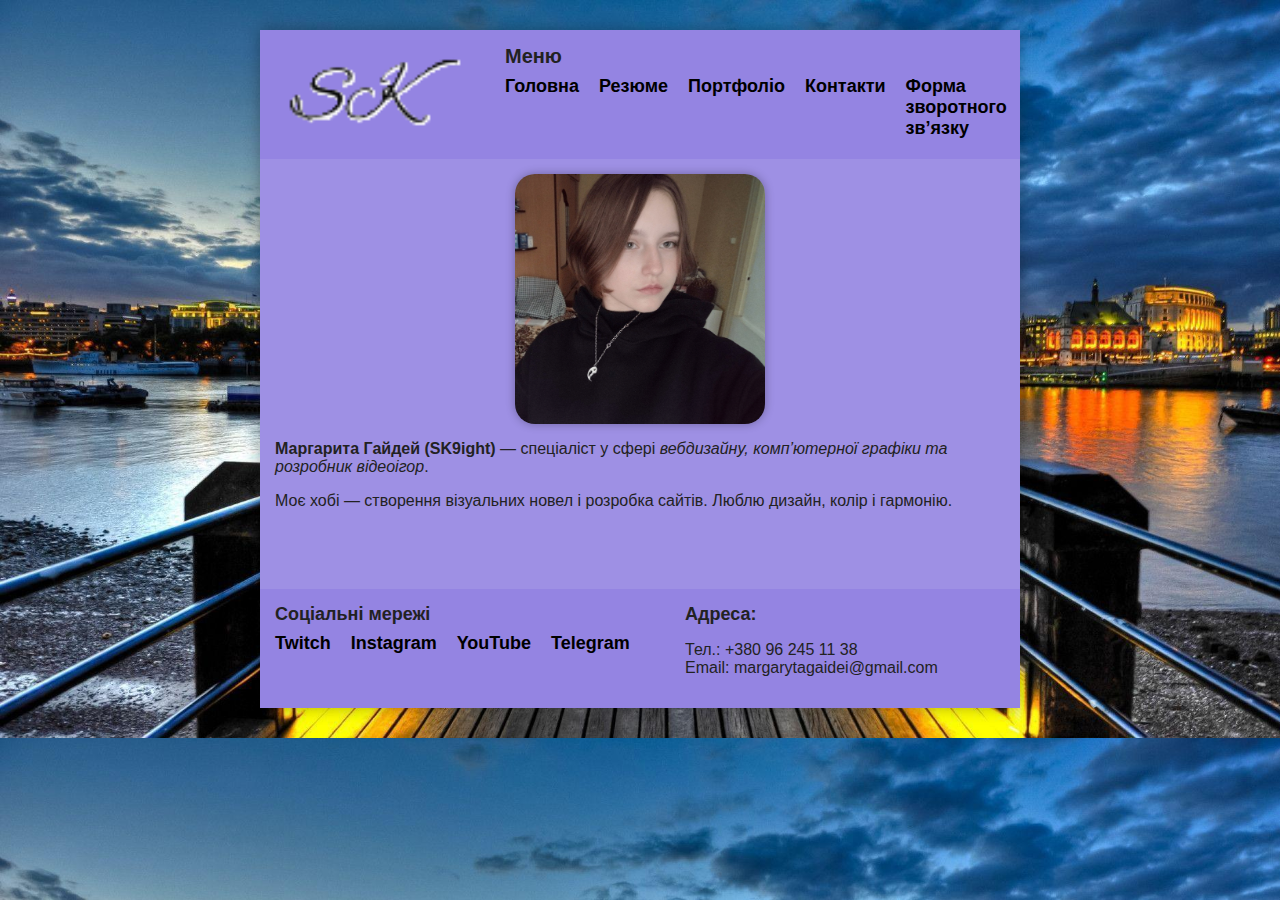
<file: index.html>
<!DOCTYPE html>
<html lang="uk">
<head>
    <meta charset="UTF-8">
    <title>Персональна сторінка фахівця з комп'ютерної інженерії</title>
    <link rel="stylesheet" href="style.css">
</head>
<body>
    <table>
        <tr>
            <td width="250px" align="center">
                <img src="logo.png" alt="Логотип" width="200">
            </td>
            <td>
                <div class="menu-container">
                    <div class="menu-title" align="left">Меню</div>
                    <ul>
                        <li><a href="index.html" target="_self">Головна</a></li>
                        <li><a href="rezume.html" target="_self">Резюме</a></li>
                        <li><a href="portfolio.html" target="_self">Портфоліо</a></li>
                        <li><a href="contact.html" target="_self">Контакти</a></li>
                        <li><a href="form-contact.html" target="_blank">Форма зворотного зв’язку</a></li>
                    </ul>
                </div>
            </td>
        </tr>

        <tr>
            <td colspan=2 height=400px> 
                    <div class="slider">
                        <img src="photo.jpg" alt="Фото фахівця" width="250px" height="250 px" title="Фото фахівця">
                    </div>
                <p><b>Маргарита Гайдей (SK9ight)</b> — спеціаліст у сфері 
                    <i>вебдизайну, комп’ютерної графіки та розробник відеоігор</i>.
                </p>
                <p>Моє хобі — створення візуальних новел і розробка сайтів. Люблю дизайн, колір і гармонію.</p>
            </td>
        </tr>

<tr height="100px" bgcolor="#7E7ED5">
    <td>
        <div class="social-container">
            <div class="social-title">Соціальні мережі</div>
            <ul class="social-list">
                <li><a href="https://www.twitch.tv/sk9ight" target="_blank">Twitch</a></li>
                <li><a href="https://www.instagram.com/sk._.night?igsh=OHNpcm14OGthamxi" target="_blank">Instagram</a></li>
                <li><a href="https://www.youtube.com/@sk9ight" target="_blank">YouTube</a></li>
                <li><a href="https://t.me/pcskarty" target="_blank">Telegram</a></li>
            </ul>
        </div>
    </td>
    <td>
        <div class="address-container">
            <div class="address-title">Адреса:</div>
            <p>Тел.: +380 96 245 11 38<br>
            Email: margarytagaidei@gmail.com</p>
        </div>
    </td>
</tr>

    </table>
</body>
</html>
</file>
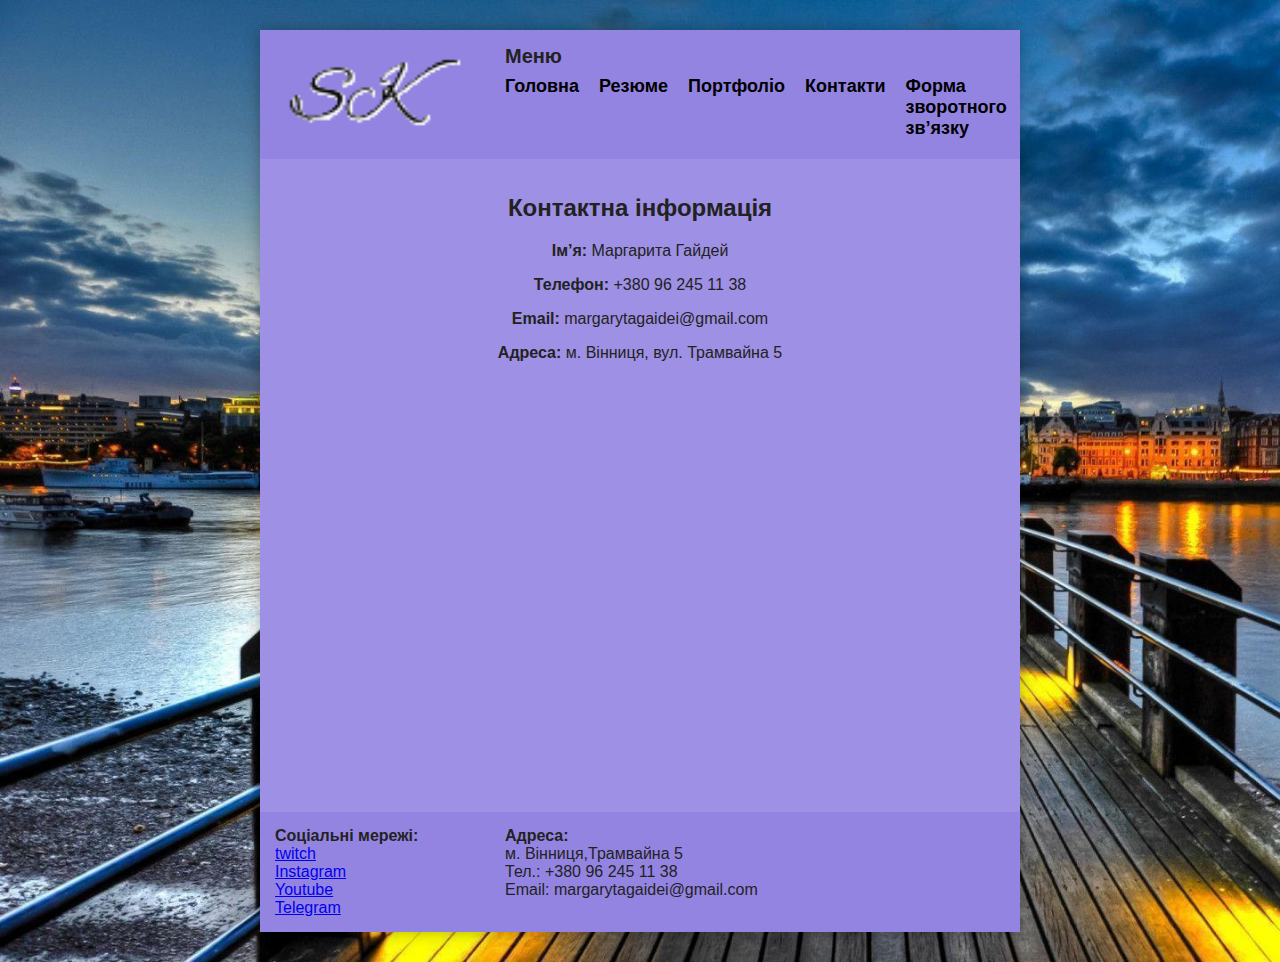
<file: contact.html>
<!DOCTYPE html>
<html lang="uk">
<head>
    <meta charset="UTF-8">
    <title>Контактна інформація</title>
    <link rel="stylesheet" href="style.css">
    <style>
        iframe {
            border-radius: 15px;
            margin-top: 15px;
        }
    </style>
</head>
<body>
    <table>
        <tr bgcolor="#9484E2" height="50px">
            <td width="250px" align="center">
                <img src="logo.png" alt="Логотип" width="200">
            </td>
            <td>
                <div class="menu-container">
                    <div class="menu-title" align="left">Меню</div>
                    <ul>
                        <li><a href="index.html" target="_self">Головна</a></li>
                        <li><a href="rezume.html" target="_self">Резюме</a></li>
                        <li><a href="portfolio.html" target="_self">Портфоліо</a></li>
                        <li><a href="contact.html" target="_self">Контакти</a></li>
                        <li><a href="form-contact.html" target="_blank">Форма зворотного зв’язку</a></li>
                    </ul>
                </div>
            </td>
        </tr>

        <tr>
            <td colspan="2" align="center" height="600px">
                <h2>Контактна інформація</h2>
                <p><b>Ім’я:</b> Маргарита Гайдей</p>
                <p><b>Телефон:</b> +380 96 245 11 38</p>
                <p><b>Email:</b> margarytagaidei@gmail.com</p>
                <p><b>Адреса:</b> м. Вінниця, вул. Трамвайна 5</p>

                <iframe 
                    src="https://www.google.com/maps/embed?pb=!1m18!1m12!1m3!1d2565.311418573268!2d28.4375361!3d49.2309356!2m3!1f0!2f0!3f0!3m2!1i1024!2i768!4f13.1!3m3!1m2!1s0x472d5c89b2ce6ce9%3A0x29eaee2529030ad0!2sAvalon%205!5e0!3m2!1suk!2sua!4v1700000000000!5m2!1suk!2sua" 
                    width="80%" height="400" style="border:0;" allowfullscreen="" loading="lazy">
                </iframe>
            </td>
        </tr>

        <tr height="100px" bgcolor="#7E7ED5">
            <td>
                <b>Соціальні мережі:</b><br>
                <a href="https://www.twitch.tv/sk9ight" target="_blank">twitch</a><br>
                <a href="https://www.instagram.com/sk._.night?igsh=OHNpcm14OGthamxi" target="_blank">Instagram</a><br>
                <a href="https://www.youtube.com/@sk9ight" target="_blank">Youtube</a><br>
                <a href="https://t.me/pcskarty" target="_blank">Telegram</a>
            </td>
            <td align="left">
                <b>Адреса:</b><br>
                м. Вінниця,Трамвайна 5 <br>
                Тел.: +380 96 245 11 38<br>
                Email: margarytagaidei@gmail.com
            </td>
        </tr>
    </table>
</body>
</html>
</file>
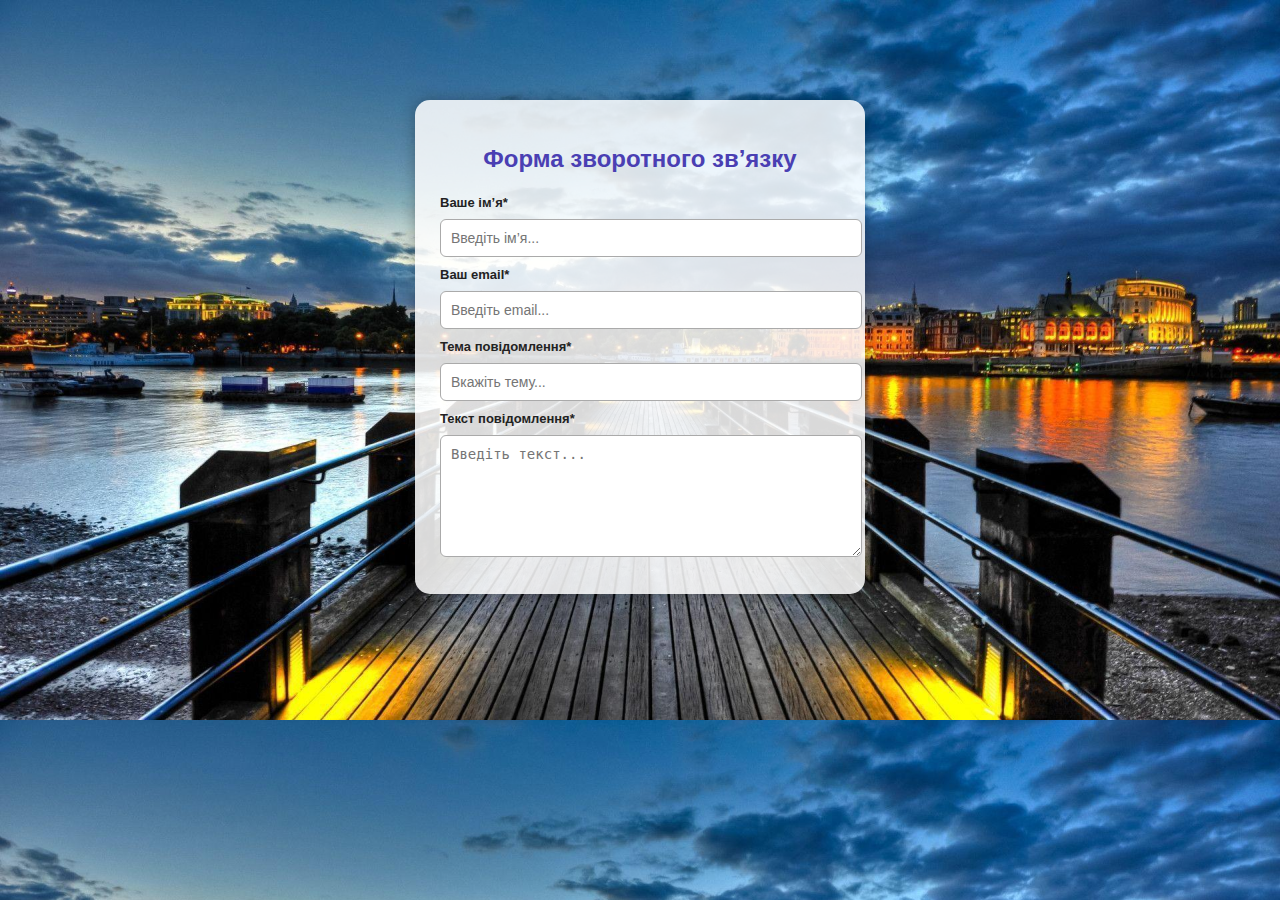
<file: form-contact.html>
<!DOCTYPE html>
<html lang="uk">
<head>
    <meta charset="UTF-8">
    <title>Форма зворотного зв’язку</title>
    <link rel="stylesheet" href="style.css">
    <style>
        body {
            background-image: url("background.jpg");
            background-size: cover;
            font-family: Arial, sans-serif;
            color: #222;
        }

        .form-container {
            width: 400px;
            margin: 100px auto;
            background-color: rgba(255, 255, 255, 0.85);
            padding: 25px;
            border-radius: 15px;
            box-shadow: 0 0 15px rgba(0, 0, 0, 0.3);
        }

        h2 {
            text-align: center;
            color: #4a3fb3;
            margin-bottom: 20px;
        }

        input, textarea {
            width: 100%;
            padding: 10px;
            margin: 8px 0;
            border: 1px solid #aaa;
            border-radius: 6px;
            font-size: 14px;
        }

        textarea {
            resize: vertical;
            height: 100px;
        }

        label {
            font-weight: bold;
            font-size: 13px;
        }

        button {
            background-color: #4a3fb3;
            color: white;
            border: none;
            padding: 10px 20px;
            width: 100%;
            border-radius: 6px;
            font-size: 15px;
            cursor: pointer;
            margin-top: 10px;
        }

        button:hover {
            background-color: #322b80;
        }

        .note {
            font-size: 12px;
            color: #555;
            margin-top: 10px;
            text-align: center;
        }
    </style>
</head>
<body>
    <div class="form-container">
        <h2>Форма зворотного зв’язку</h2>
        <form>
            <label for="name">Ваше ім’я*</label>
            <input type="text" id="name" name="name" placeholder="Введіть ім’я..." required>

            <label for="email">Ваш email*</label>
            <input type="email" id="email" name="email" placeholder="Введіть email..." required>

            <label for="subject">Тема повідомлення*</label>
            <input type="text" id="subject" name="subject" placeholder="Вкажіть тему..." required>

            <label for="message">Текст повідомлення*</label>
            <textarea id="message" name="message" placeholder="Введіть текст..." required></textarea>

            <div
</file>
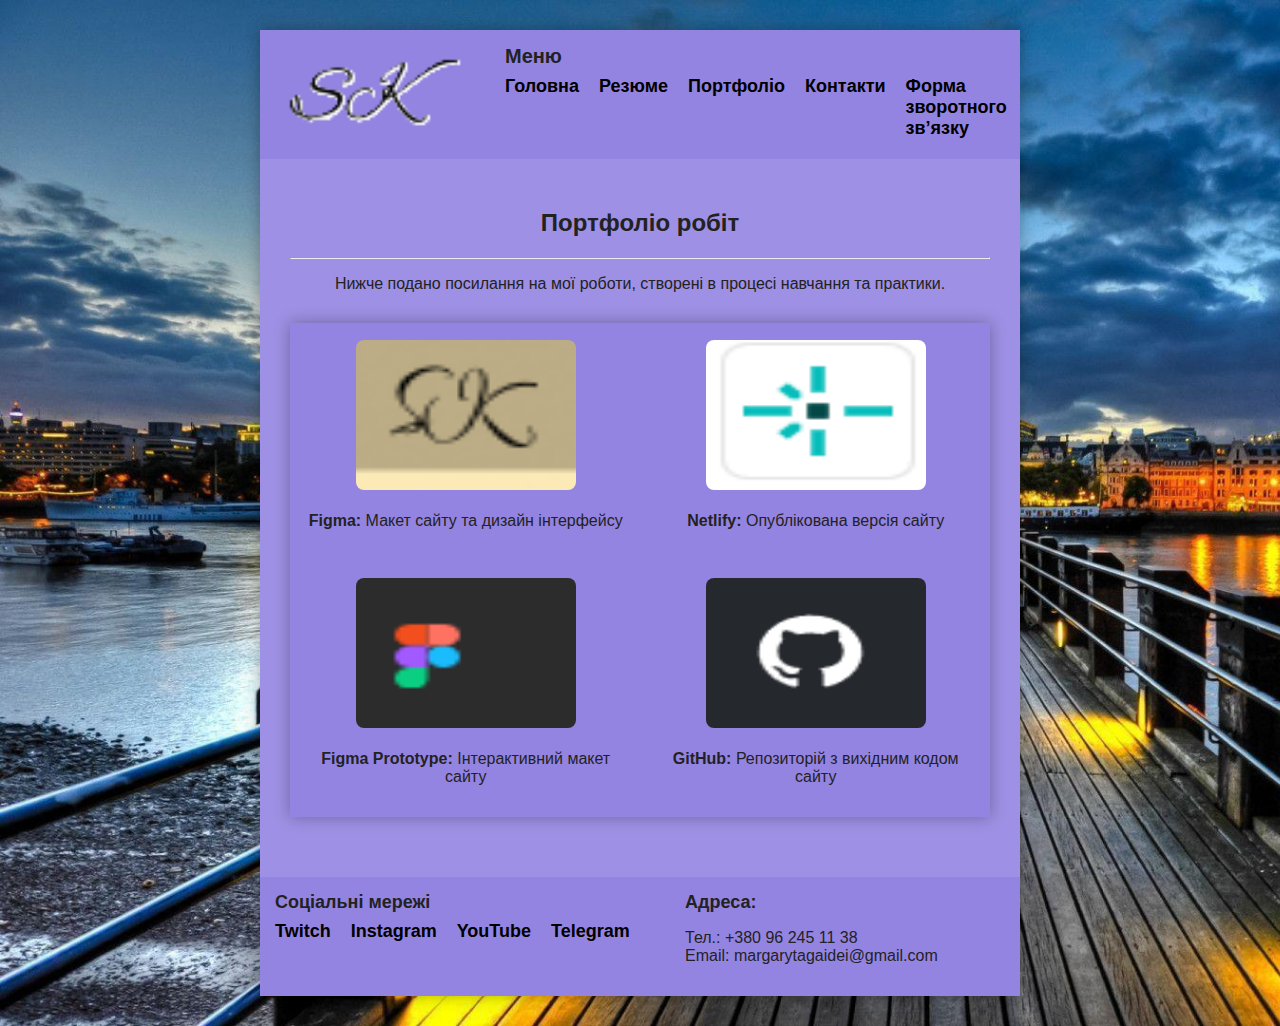
<file: portfolio.html>
<!DOCTYPE html>
<html lang="uk">
<head>
    <meta charset="UTF-8">
    <title>Портфоліо — Маргарита Гайдей</title>
    <link rel="stylesheet" href="style.css">
</head>
<body>
    <table>

        <tr bgcolor="#9484E2" height="50px">
            <td width="250px" align="center">
                <img src="logo.png" alt="Логотип" width="200">
            </td>
            <td>
                <div class="menu-container">
                    <div class="menu-title" align="left">Меню</div>
                    <ul>
                        <li><a href="index.html" target="_self">Головна</a></li>
                        <li><a href="rezume.html" target="_self">Резюме</a></li>
                        <li><a href="portfolio.html" target="_self">Портфоліо</a></li>
                        <li><a href="contact.html" target="_self">Контакти</a></li>
                        <li><a href="form-contact.html" target="_blank">Форма зворотного зв’язку</a></li>
                    </ul>
                </div>
            </td>
        </tr>

        <tr>
            <td colspan="2" align="center" style="padding: 30px;">
                <h2>Портфоліо робіт</h2>
                <hr>
                <p>Нижче подано посилання на мої роботи, створені в процесі навчання та практики.</p>

                <table border="0" cellspacing="20" cellpadding="10" align="center">
                    <tr>
                        <td align="center">
                            <a href="https://www.figma.com/design/FFRl7FVEiShU92Gg65Y0Vj/Untitled?node-id=0-1&t=wOpYnkoTp1832EOc-1" target="_blank">
                                <img src="work1.png" alt="Figma дизайн сайту" width="220" height="150" style="border-radius: 10px; border: 2px solid #9484E2;">
                            </a>
                            <p><b>Figma:</b> Макет сайту та дизайн інтерфейсу</p>
                        </td>
                        <td align="center">
                            <a href="https://infothroughthelookingglass.netlify.app/" target="_blank">
                                <img src="work2.png" alt="Netlify сайт" width="220" height="150" style="border-radius: 10px; border: 2px solid #9484E2;">
                            </a>
                            <p><b>Netlify:</b> Опублікована версія сайту</p>
                        </td>
                    </tr>
                    <tr>
                        <td align="center">
                            <a href="https://www.figma.com/proto/Pf62gutuyqbm6yr1SGQ5R3/Untitled?page-id=0%3A1&node-id=5-18&viewport=308%2C367%2C1&t=ggMGxEG1TRSPAG1e-1&scaling=min-zoom&content-scaling=fixed" target="_blank">
                                <img src="work3.png" alt="Figma Prototype" width="220" height="150" style="border-radius: 10px; border: 2px solid #9484E2;">
                            </a>
                            <p><b>Figma Prototype:</b> Інтерактивний макет сайту</p>
                        </td>
                        <td align="center">
                            <a href="https://github.com/surfu/site.git" target="_blank">
                                <img src="work4.png" alt="GitHub репозиторій" width="220" height="150" style="border-radius: 10px; border: 2px solid #9484E2;">
                            </a>
                            <p><b>GitHub:</b> Репозиторій з вихідним кодом сайту</p>
                        </td>
                    </tr>
                </table>
            </td>
        </tr>

        <tr height="100px" bgcolor="#7E7ED5">
            <td>
                <div class="social-container">
                    <div class="social-title">Соціальні мережі</div>
                    <ul class="social-list">
                        <li><a href="https://www.twitch.tv/sk9ight" target="_blank">Twitch</a></li>
                        <li><a href="https://www.instagram.com/sk._.night?igsh=OHNpcm14OGthamxi" target="_blank">Instagram</a></li>
                        <li><a href="https://www.youtube.com/@sk9ight" target="_blank">YouTube</a></li>
                        <li><a href="https://t.me/pcskarty" target="_blank">Telegram</a></li>
                    </ul>
                </div>
            </td>
            <td>
                <div class="address-container">
                    <div class="address-title">Адреса:</div>
                    <p>Тел.: +380 96 245 11 38<br>
                    Email: margarytagaidei@gmail.com</p>
                </div>
            </td>
        </tr>
    </table>
</body>
</html>
</file>
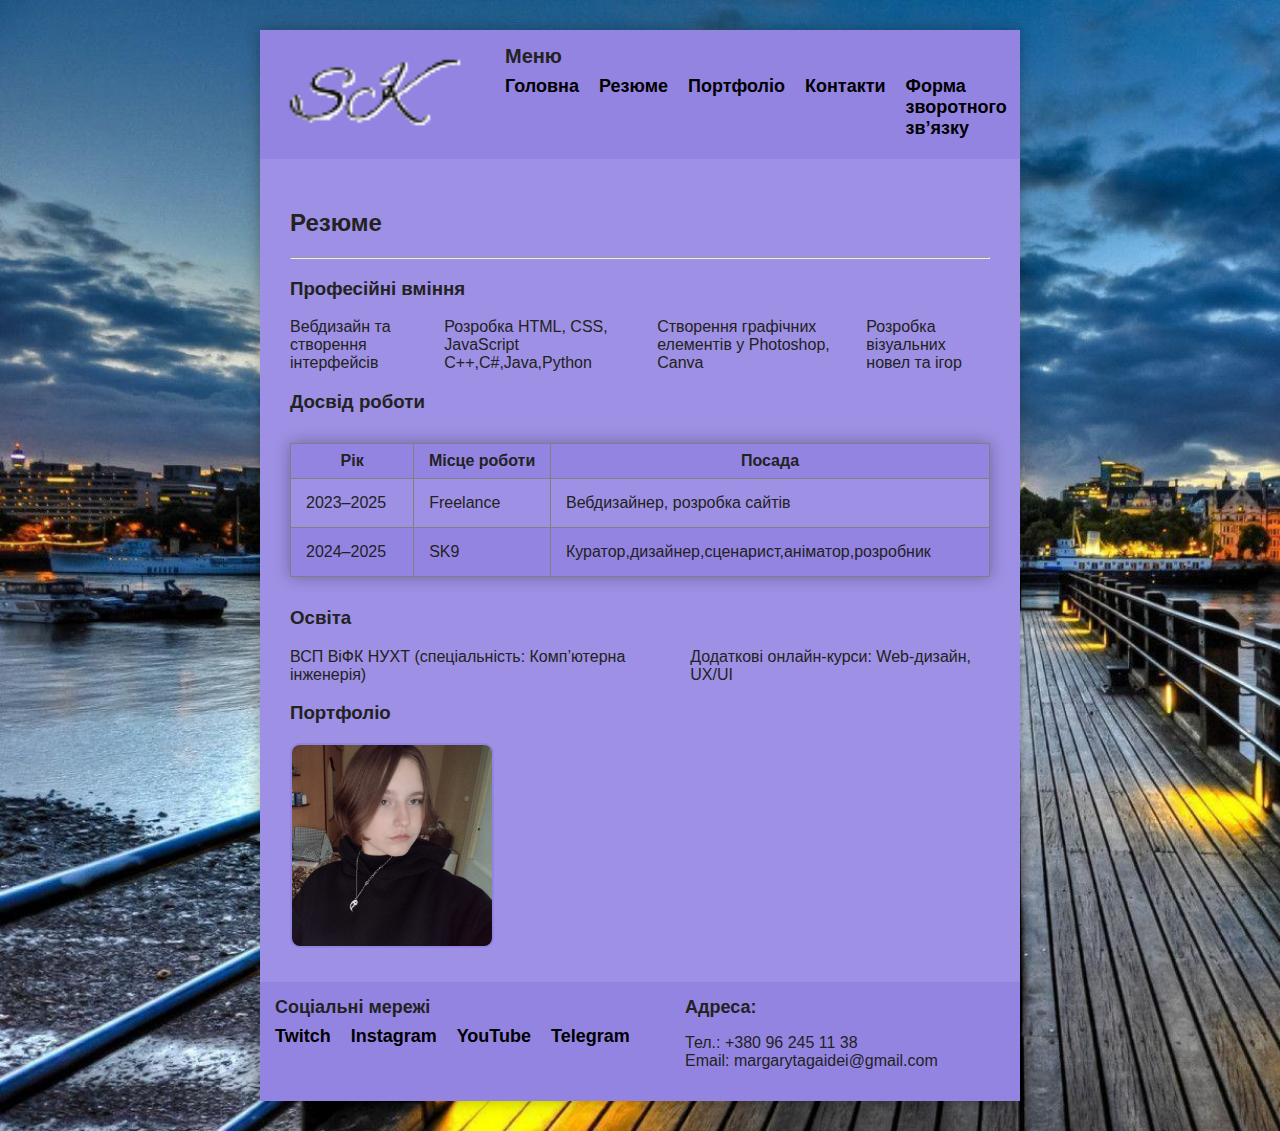
<file: rezume.html>
<!DOCTYPE html>
<html lang="uk">
<head>
    <meta charset="UTF-8">
    <title>Резюме — Маргарита Гайдей</title>
    <link rel="stylesheet" href="style.css">
</head>
<body>
    <table>
        <tr bgcolor="#9484E2" height="50px">
            <td width="250px" align="center">
                <img src="logo.png" alt="Логотип" width="200">
            </td>
            <td>
                <div class="menu-container">
                    <div class="menu-title" align="left">Меню</div>
                    <ul>
                        <li><a href="index.html" target="_self">Головна</a></li>
                        <li><a href="rezume.html" target="_self">Резюме</a></li>
                        <li><a href="portfolio.html" target="_self">Портфоліо</a></li>
                        <li><a href="contact.html" target="_self">Контакти</a></li>
                        <li><a href="form-contact.html" target="_blank">Форма зворотного зв’язку</a></li>
                    </ul>
                </div>
            </td>
        </tr>

        <tr>
            <td colspan="2" height="600px" align="left" style="padding: 30px;">
                <h2>Резюме</h2>
                <hr>

                <h3>Професійні вміння</h3>
                <ul>
                    <li>Вебдизайн та створення інтерфейсів</li>
                    <li>Розробка HTML, CSS, JavaScript C++,C#,Java,Python</li>
                    <li>Створення графічних елементів у Photoshop, Canva</li>
                    <li>Розробка візуальних новел та ігор </li>
                </ul>

                <h3>Досвід роботи</h3>
                <table border="1" cellspacing="0" cellpadding="8">
                    <tr bgcolor="#b8aef0">
                        <th>Рік</th>
                        <th>Місце роботи</th>
                        <th>Посада</th>
                    </tr>
                    <tr>
                        <td>2023–2025</td>
                        <td>Freelance</td>
                        <td>Вебдизайнер, розробка сайтів</td>
                    </tr>
                    <tr>
                        <td>2024–2025</td>
                        <td> SK9</td>
                        <td>Куратор,дизайнер,сценарист,аніматор,розробник</td>
                    </tr>
                </table>

                <h3>Освіта</h3>
                <ul>
                    <li>ВСП ВіФК НУХТ  (спеціальність: Комп’ютерна інженерія)</li>
                    <li>Додаткові онлайн-курси: Web-дизайн, UX/UI</li>
                </ul>

                <h3>Портфоліо</h3>
                <a href="portfolio.html">
                    <img src="portfolio-preview.jpg" alt="Перейти до портфоліо" width="200" style="border-radius: 10px; border: 2px solid #9484E2;">
                </a>
            </td>
        </tr>

        <tr height="100px" bgcolor="#7E7ED5">
            <td>
                <div class="social-container">
                    <div class="social-title">Соціальні мережі</div>
                    <ul class="social-list">
                        <li><a href="https://www.twitch.tv/sk9ight" target="_blank">Twitch</a></li>
                        <li><a href="https://www.instagram.com/sk._.night?igsh=OHNpcm14OGthamxi" target="_blank">Instagram</a></li>
                        <li><a href="https://www.youtube.com/@sk9ight" target="_blank">YouTube</a></li>
                        <li><a href="https://t.me/pcskarty" target="_blank">Telegram</a></li>
                    </ul>
                </div>
            </td>
            <td>
                <div class="address-container">
                    <div class="address-title">Адреса:</div>
                    <p>Тел.: +380 96 245 11 38<br>
                    Email: margarytagaidei@gmail.com</p>
                </div>
            </td>
        </tr>
    </table>
</body>
</html>
</file>
<file: style.css>
body {
    background-image: url("background.jpg");
    background-size: cover;
    font-family: Arial, sans-serif;
    color: #222;
}

table {
    width: 700px;
    margin: 30px auto;
    border-collapse: collapse;
    box-shadow: 0 0 15px rgba(0, 0, 0, 0.3);
    background-color: rgb(158, 144, 228);
}

td {
    padding: 15px;
    vertical-align: top;
}

tr:first-child,
tr:last-child {
    background-color: #9484E2;
}

.menu-container {
    width: 500px;
}

.menu-title {
    font-size: 20px;
    font-weight: bold;
    margin-bottom: 8px;
}

ul {
    list-style: none;
    padding: 0;
    margin: 0;
    display: flex;
    justify-content: flex-start;
    gap: 20px;
}

ul li a {
    text-decoration: none;
    color: #000;
    font-weight: bold;
    font-size: 18px;
}

ul li a:hover {
    color: rgb(104, 0, 139);
    text-decoration: underline;
}
.social-container {
    width: 200px;
}

.social-title {
    font-size: 18px;
    font-weight: bold;
    margin-bottom: 8px;
}

.social-list {
    list-style: none;
    padding: 0;
    margin: 0;
}

.social-list li {
    margin-bottom: 5px;
}

.social-list li a {
    text-decoration: none;
    color: #000;
    font-weight: bold;
    transition: color 0.3s;
}

.social-list li a:hover {
    color: rgb(104, 0, 139);
    text-decoration: underline;
}
.address-container {
    margin-left: 180px; 
    text-align: left;
}

.address-title {
    font-size: 18px;
    font-weight: bold;
    margin-bottom: 5px;
}
.slider {
    width: 250px;
    height: 250px;
    margin: 0 auto;
    border-radius: 20px;
    overflow: hidden;
    box-shadow: 0 0 10px rgba(0,0,0,0.3);
}
</file>
